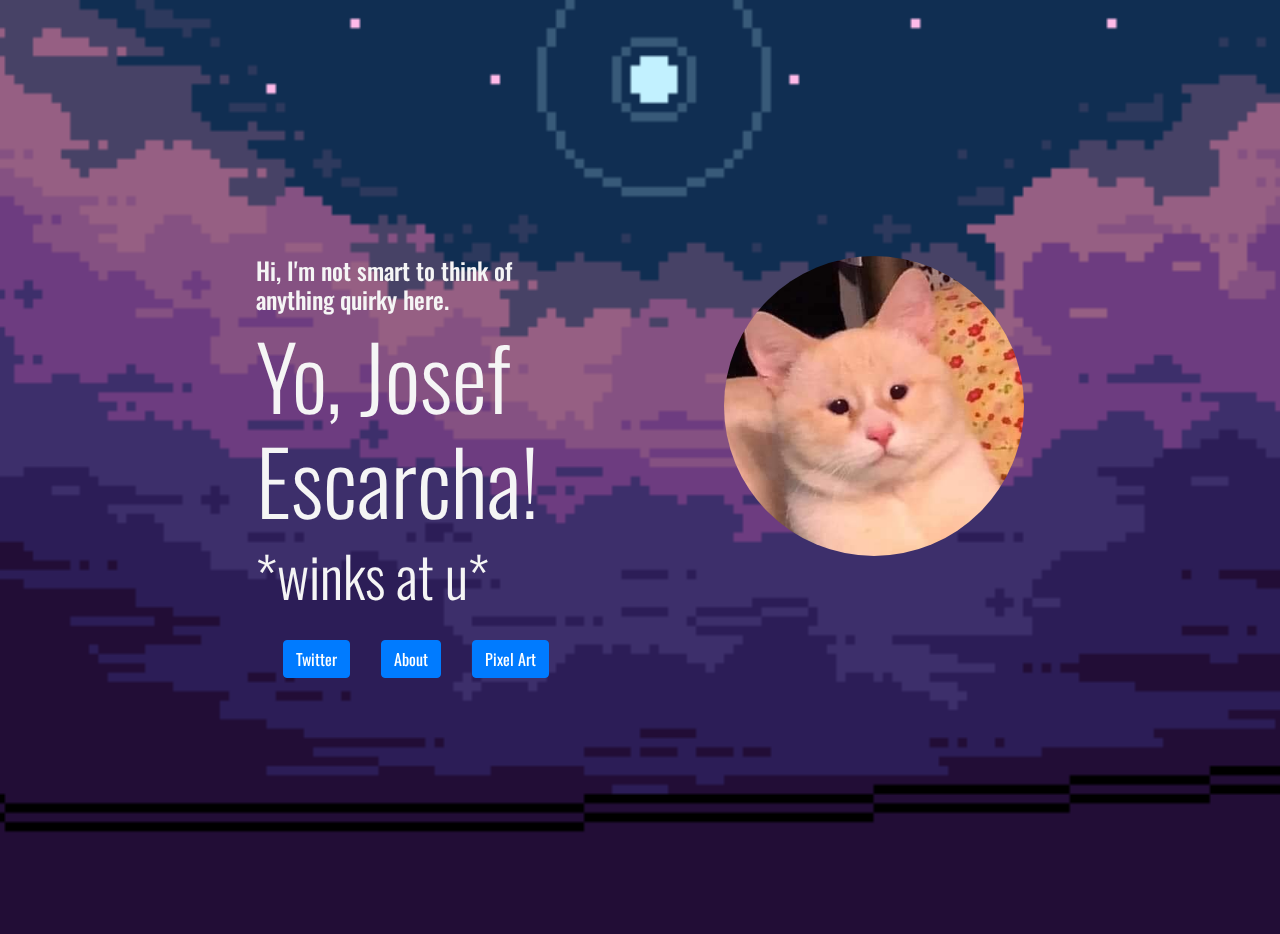
<file: index.html>
<!DOCTYPE html>

<head>
    <meta charset="utf-8">
    <meta charset="en">
    <meta name="viewport" content="width=device-width, initial-scale 1.0">
    <meta http-equiv="X-UA-Compatible" content="ie=edge">
    <title>Sef's Village</title>
    <link rel="stylesheet" href="bootstrap.css" type="text/css">
    <link rel="stylesheet" href="custom.css" type="text/css">
    <script src="jquery-3.5.1.min.js"></script>
    <link href="https://unpkg.com/aos@2.3.1/dist/aos.css" rel="stylesheet">
    <script src="https://unpkg.com/aos@2.3.1/dist/aos.js"></script>
    <link href="https://fonts.googleapis.com/css2?family=Oswald&display=swap" rel="stylesheet">
</head>

<body>
    <div data-aos="fade-down" data-aos-duration="1500">
        <div id="SefHead">
            <img src="cat.png" class="imgfloat1 rounded-circle d-block float-right">
            <h4 id="color1" class="display-5 text-left">Hi, I'm not smart to think of <br> anything quirky here.</h4>
            <h2 id="color1" class="display-2 text-left"> Yo, Josef Escarcha!</h2>
            <h3 id="color1" class="display-4 text-left">*winks at u*</h3> <br>
            <a class="btn btn-primary buttonMargin" href="https://twitter.com/WhyNo5Star" role="button">Twitter</a>
            <a class="btn btn-primary buttonMargin" href="about.html" role="button">About</a>
            <a class="btn btn-primary buttonMargin" href="pixel.html" role="button">Pixel Art</a>
        </div>
    </div>
</body>
<script>
    AOS.init();
</script>

</html>
</file>
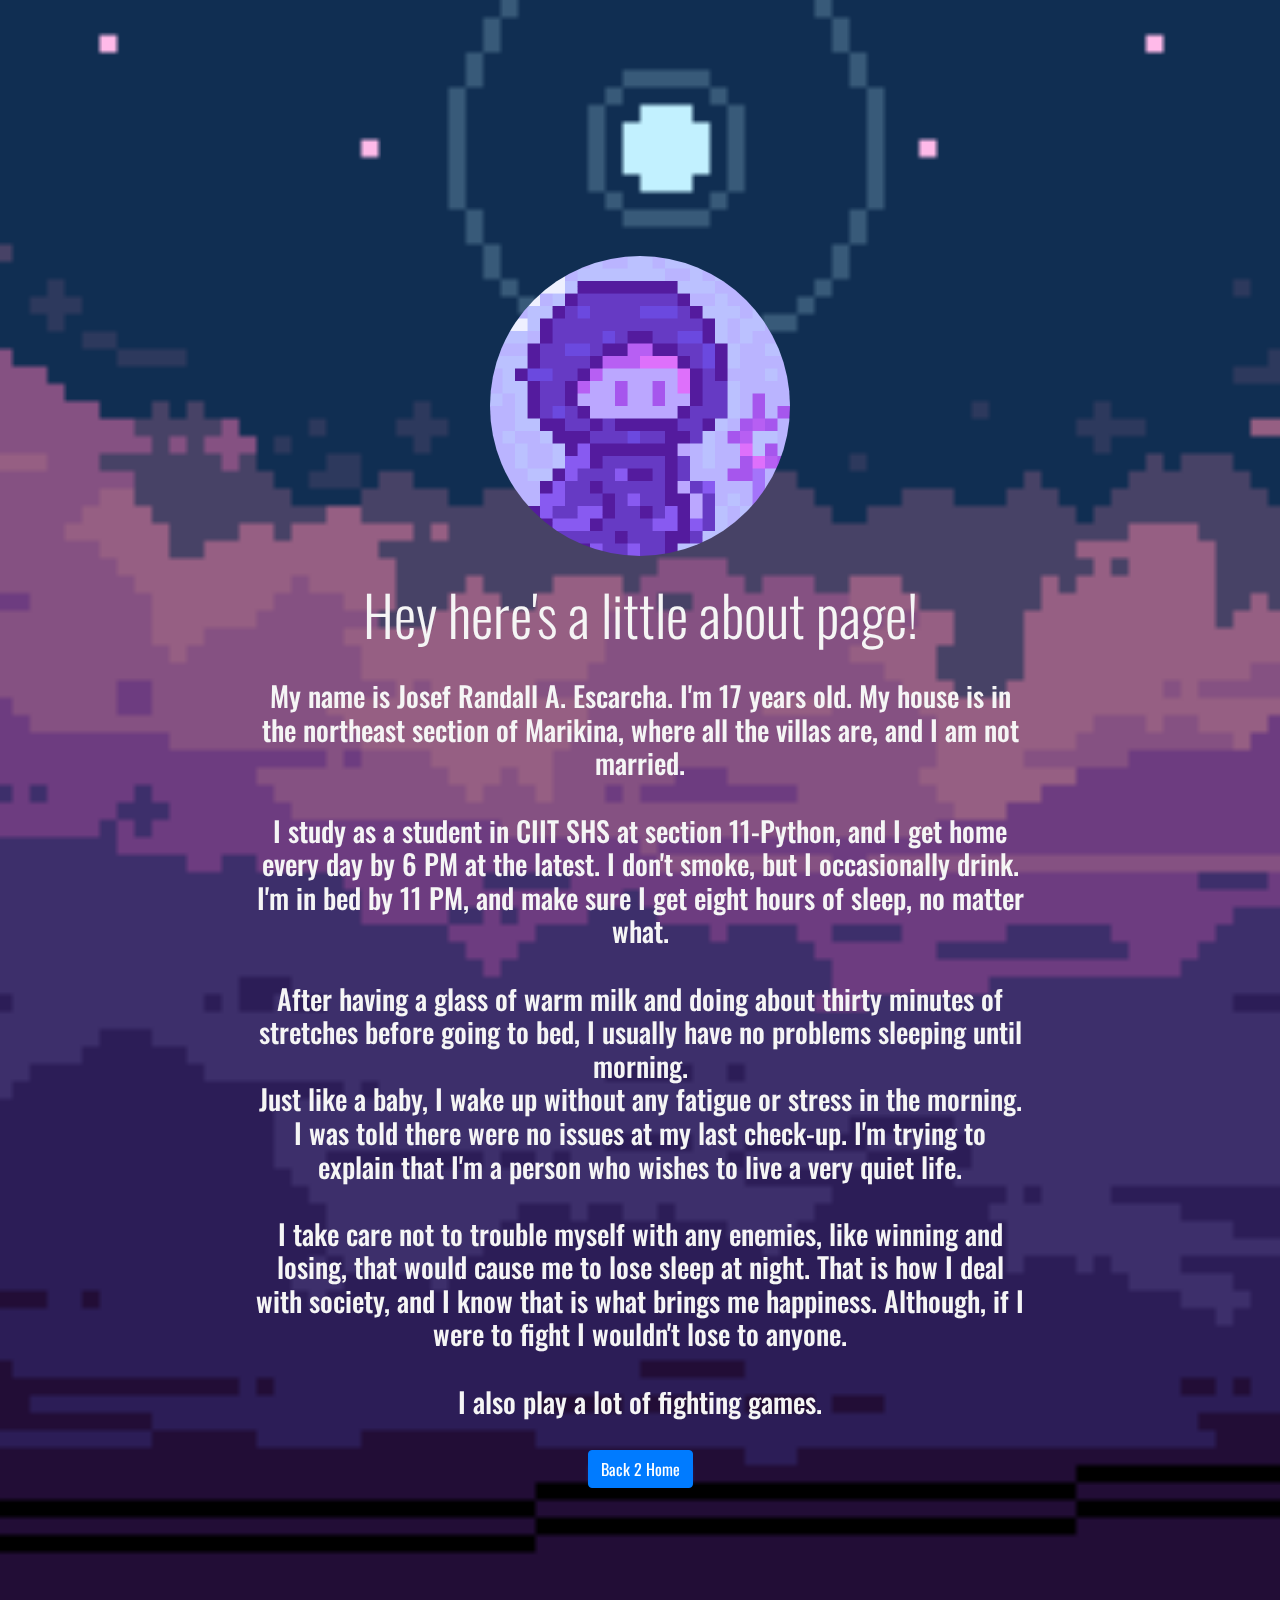
<file: about.html>
<!DOCTYPE html>

<head>
    <meta charset="utf-8">
    <meta charset="en">
    <meta name="viewport" content="width=device-width, initial-scale 1.0">
    <meta http-equiv="X-UA-Compatible" content="ie=edge">
    <title>Sef's Information Center</title>
    <link rel="stylesheet" href="bootstrap.css" type="text/css">
    <link rel="stylesheet" href="custom.css" type="text/css">
    <script src="jquery-3.5.1.min.js"></script>
    <link href="https://unpkg.com/aos@2.3.1/dist/aos.css" rel="stylesheet">
    <script src="https://unpkg.com/aos@2.3.1/dist/aos.js"></script>
    <link href="https://fonts.googleapis.com/css2?family=Oswald&display=swap" rel="stylesheet">
</head>

<body>
    <div data-aos="fade-down" data-aos-duration="1500">
        <div id="SefHead">
            <img src="smbAG3OH_400x400.png" class="imgfloat2 rounded-circle d-block"><br>
            <h2 id="color1" class="display-4 text-center">Hey here's a little about page!</h4>
                <br>
                <h3 id="color1" class="display-5 text-center">My name is Josef Randall A. Escarcha. I'm 17 years old. My
                    house is in the northeast section of Marikina, where all the villas are, and I am not
                    married.<br><br>
                    I study as a student in CIIT SHS at section 11-Python, and I get home every day by 6 PM at the
                    latest. I
                    don't smoke, but I occasionally drink. I'm in bed by 11 PM, and make sure I get eight hours of
                    sleep, no
                    matter what.<br><br> After having a glass of warm milk and doing about thirty minutes of stretches
                    before going to bed, I usually have no problems sleeping until morning. <br>
                    Just like a baby, I wake up without any fatigue or stress in the morning. I was told there were no
                    issues at my last check-up. I'm trying to explain that I'm a person who wishes to live a very quiet
                    life. <br><br>
                    I take care not to trouble myself with any enemies, like winning and losing, that would cause me to
                    lose
                    sleep at night. That is how I deal with society, and I know that is what brings me happiness.
                    Although,
                    if I were to fight I wouldn't lose to anyone. <br> <br>I also play a lot of fighting games.</h3>
                <br>
                <center>
                    <a class="btn btn-primary" href="index.html" role="button">Back 2 Home</a>
                </center>
        </div>
    </div>
</body>

<script>
    AOS.init();
</script>

</html>
</file>
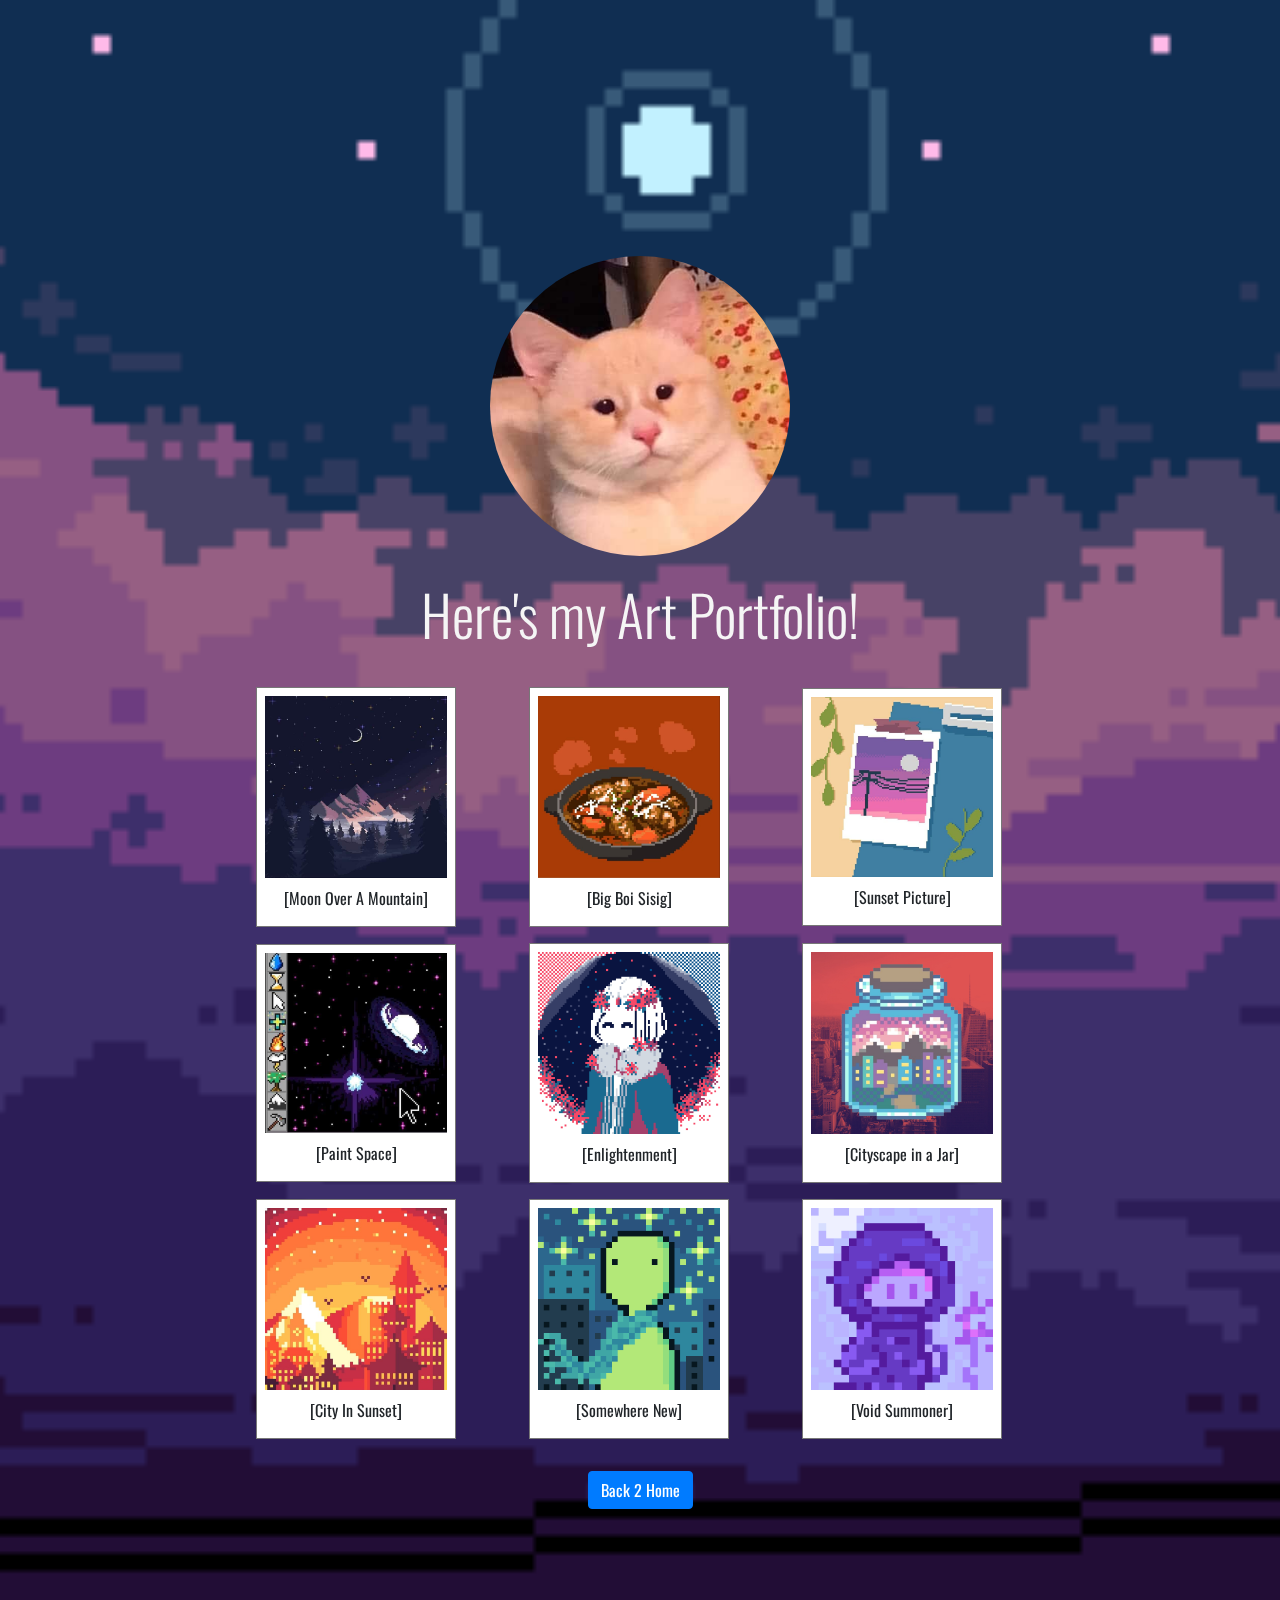
<file: pixel.html>
<!DOCTYPE html>

<head>
    <meta charset="utf-8">
    <meta charset="en">
    <meta name="viewport" content="width=device-width, initial-scale 1.0">
    <meta http-equiv="X-UA-Compatible" content="ie=edge">
    <title>Sef's Portfolio</title>
    <link rel="stylesheet" href="bootstrap.css" type="text/css">
    <link rel="stylesheet" href="custom.css" type="text/css">
    <script src="jquery-3.5.1.min.js"></script>
    <link href="https://unpkg.com/aos@2.3.1/dist/aos.css" rel="stylesheet">
    <script src="https://unpkg.com/aos@2.3.1/dist/aos.js"></script>
    <link href="https://fonts.googleapis.com/css2?family=Oswald&display=swap" rel="stylesheet">
</head>

<body>
    <div data-aos="fade-down" data-aos-duration="1500">
    <div id="SefHead">
        <img src="cat.png" class="imgfloat2 rounded-circle d-block"><br>
        <h2 id="color1" class="display-4 text-center">Here's my Art Portfolio!</h4><br>
            <div class="gallery">
                <figure>
                    <img src="moonmountain.png">
                    <figcaption>
                        [Moon Over A Mountain]
                    </figcaption>
                </figure>

                <figure>
                    <img src="food.png">
                    <figcaption>
                        [Big Boi Sisig]
                    </figcaption>
                </figure>

                <figure>
                    <img src="picture.png">
                    <figcaption>
                        [Sunset Picture]
                    </figcaption>
                </figure>

                <figure>
                    <img src="paintspace.png">
                    <figcaption>
                        [Paint Space]
                    </figcaption>
                </figure>

                <figure>
                    <img src="enlightenment.png">
                    <figcaption>
                        [Enlightenment]
                    </figcaption>
                </figure>

                <figure>
                    <img src="cityscapejar.png">
                    <figcaption>
                        [Cityscape in a Jar]
                    </figcaption>
                </figure>

                <figure>
                    <img src="sunsetcity.png">
                    <figcaption>
                        [City In Sunset]
                    </figcaption>
                </figure>

                <figure>
                    <img src="Greenboisomewherenew.png">
                    <figcaption>
                        [Somewhere New]
                    </figcaption>
                </figure>

                <figure>
                    <img src="smbAG3OH_400x400.png">
                    <figcaption>
                        [Void Summoner]
                    </figcaption>
                </figure>

            </div>
            <br>
            <center>
            <a class="btn btn-primary" href="index.html" role="button">Back 2 Home</a>
            </center>
    </div>
    
</body>

<script>
    AOS.init();
</script>

</html>
</file>
<file: custom.css>
* {
    box-sizing: border-box;
    padding: 0px;
    margin: 0px;
}

html {
    scroll-behavior: smooth;
    overflow-x: hidden;
}

body {
    font-family: 'Oswald', sans-serif;
}

::-webkit-scrollbar {
    display: none;
}

#SefHead {
    background: url("space.png") no-repeat fixed top;
    background-size: cover;
    padding: 20%;
}

.imgfloat1 {
    width: 300px;
    height: 300px;
    box-sizing: border-box;
    overflow: hidden;
    transform: translatey(0px);
    animation: float 2.5s ease-in-out infinite;
    display: flex;
    margin-left: 3vw;
}

.imgfloat2 {
    width: 300px;
    height: 300px;
    box-sizing: border-box;
    overflow: hidden;
    transform: translatey(0px);
    animation: float 2.5s ease-in-out infinite;
    display: flex;
    margin-left: auto;
    margin-right: auto;
}

#color1 {
    color: whitesmoke;
}

.size1 {
    font-size: xx-large;
}

.buttonMargin {
    margin-left: 3vh;
}

.buttonMargin2 {
    margin-left: auto;
    margin-right: auto;
}

body{
    background-color: #dedede;
  }

  .gallery{
    display: flex;
    width: 900px;
    justify-content: space-between;
    flex-wrap: wrap;
    align-items: center;
    margin-left: auto;
    margin-right: auto;
    padding-right: 20%;
  }
  
  figure{
    width: 200px;
    margin: 8px 0;
    border: 1px solid #777;
    padding: 8px;
    box-sizing: border-box;
    background-color: #fff;
  }
  figure img{
    width: 100%;
  }
  figure figcaption{
    text-align: center;
    padding: 8px 4px;
  }

@keyframes float {
    0% {
        transform: translatey(0px);
    }
    50% {
        transform: translatey(-20px);
    }
    100% {
        transform: translatey(0px);
    }
}
</file>
